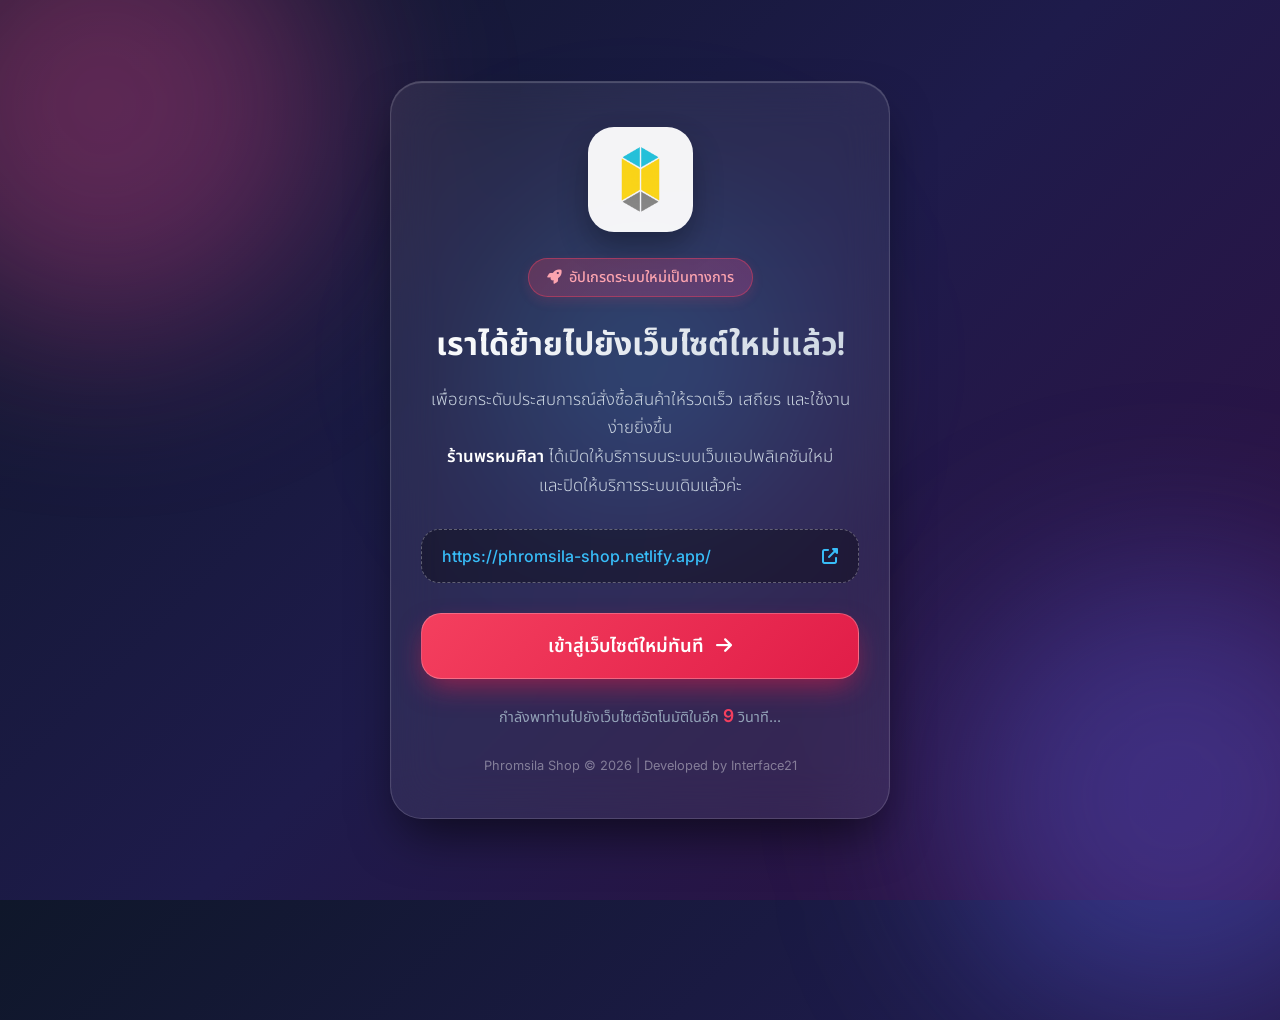
<file: index.html>
<!DOCTYPE html>
<html lang="th">
<head>
  <base target="_top">
  <meta charset="utf-8">
  <meta name="viewport" content="width=device-width, initial-scale=1, maximum-scale=1, user-scalable=no">
  <title>Phromsila Shop - ย้ายไปยังเว็บไซต์ใหม่</title>
  <link rel="icon" type="image/png" href="phromsila-logo.png?v=2">
  <link href="https://fonts.googleapis.com/css2?family=Inter:wght@300;400;500;600;700&family=Noto+Sans+Thai:wght@300;400;500;600;700&display=swap" rel="stylesheet">
  <link rel="stylesheet" href="https://cdnjs.cloudflare.com/ajax/libs/font-awesome/6.4.0/css/all.min.css">
  <style>
    * {
      box-sizing: border-box;
    }

    body {
      margin: 0;
      padding: 0;
      min-height: 100vh;
      display: flex;
      align-items: center;
      justify-content: center;
      background: linear-gradient(135deg, #0f172a 0%, #1e1b4b 50%, #311042 100%);
      font-family: 'Inter', 'Noto Sans Thai', sans-serif;
      color: #ffffff;
      overflow: hidden;
      position: relative;
    }

    /* Animated background blobs for rich aesthetics */
    .blob {
      position: absolute;
      width: 450px;
      height: 450px;
      border-radius: 50%;
      filter: blur(90px);
      z-index: 1;
      animation: float 12s infinite alternate ease-in-out;
    }

    .blob-1 {
      top: -120px;
      left: -120px;
      background: rgba(236, 72, 153, 0.35);
    }

    .blob-2 {
      bottom: -120px;
      right: -120px;
      background: rgba(99, 102, 241, 0.35);
    }

    .blob-3 {
      top: 40%;
      left: 50%;
      transform: translate(-50%, -50%);
      width: 300px;
      height: 300px;
      background: rgba(56, 189, 248, 0.2);
    }

    @keyframes float {
      0% { transform: translate(0, 0) scale(1); }
      100% { transform: translate(60px, 60px) scale(1.15); }
    }

    .migration-container {
      position: relative;
      z-index: 10;
      width: 92%;
      max-width: 540px;
      padding: 20px;
    }

    .glass-card {
      background: rgba(255, 255, 255, 0.07);
      backdrop-filter: blur(24px);
      -webkit-backdrop-filter: blur(24px);
      border: 1px solid rgba(255, 255, 255, 0.15);
      border-radius: 32px;
      padding: 45px 30px;
      text-align: center;
      box-shadow: 0 25px 50px -12px rgba(0, 0, 0, 0.6), inset 0 1px 1px rgba(255, 255, 255, 0.2);
      animation: zoomIn 0.7s cubic-bezier(0.16, 1, 0.3, 1);
    }

    @keyframes zoomIn {
      0% { opacity: 0; transform: scale(0.9) translateY(30px); }
      100% { opacity: 1; transform: scale(1) translateY(0); }
    }

    .logo-container {
      margin-bottom: 22px;
    }

    .shop-logo {
      width: 105px;
      height: 105px;
      border-radius: 26px;
      object-fit: contain;
      background: rgba(255, 255, 255, 0.95);
      padding: 12px;
      box-shadow: 0 15px 30px rgba(0, 0, 0, 0.3);
      animation: pulse 3s infinite ease-in-out;
    }

    @keyframes pulse {
      0%, 100% { transform: scale(1); }
      50% { transform: scale(1.06); }
    }

    .badge-notice {
      display: inline-flex;
      align-items: center;
      gap: 8px;
      background: linear-gradient(135deg, rgba(244, 63, 94, 0.25), rgba(236, 72, 153, 0.25));
      border: 1px solid rgba(244, 63, 94, 0.45);
      color: #fda4af;
      padding: 8px 18px;
      border-radius: 50px;
      font-size: 0.9rem;
      font-weight: 500;
      margin-bottom: 24px;
      box-shadow: 0 4px 12px rgba(244, 63, 94, 0.15);
    }

    .title {
      font-size: 2rem;
      font-weight: 700;
      margin: 0 0 16px 0;
      background: linear-gradient(135deg, #ffffff 0%, #cbd5e1 100%);
      -webkit-background-clip: text;
      -webkit-text-fill-color: transparent;
    }

    .description {
      font-size: 1.05rem;
      line-height: 1.7;
      color: #cbd5e1;
      margin: 0 0 30px 0;
      font-weight: 300;
    }

    .description strong {
      color: #ffffff;
      font-weight: 600;
    }

    .url-box {
      background: rgba(0, 0, 0, 0.35);
      border: 1px dashed rgba(255, 255, 255, 0.3);
      border-radius: 18px;
      padding: 16px 20px;
      margin-bottom: 30px;
      display: flex;
      align-items: center;
      justify-content: space-between;
      gap: 12px;
      cursor: pointer;
      transition: all 0.3s ease;
    }

    .url-box:hover {
      background: rgba(0, 0, 0, 0.55);
      border-color: #38bdf8;
      transform: translateY(-2px);
      box-shadow: 0 10px 20px rgba(0, 0, 0, 0.2);
    }

    .url-text {
      color: #38bdf8;
      font-weight: 500;
      font-size: 1rem;
      word-break: break-all;
      text-align: left;
    }

    .btn-redirect {
      display: flex;
      align-items: center;
      justify-content: center;
      gap: 12px;
      background: linear-gradient(135deg, #f43f5e 0%, #e11d48 100%);
      color: #ffffff;
      text-decoration: none;
      font-size: 1.15rem;
      font-weight: 600;
      padding: 18px 34px;
      border-radius: 20px;
      box-shadow: 0 12px 28px -6px rgba(225, 29, 72, 0.6);
      transition: all 0.3s ease;
      border: 1px solid rgba(255, 255, 255, 0.25);
    }

    .btn-redirect:hover {
      transform: translateY(-3px) scale(1.02);
      box-shadow: 0 18px 34px -6px rgba(225, 29, 72, 0.8);
      background: linear-gradient(135deg, #fb7185 0%, #f43f5e 100%);
    }

    .countdown-section {
      margin-top: 26px;
      font-size: 0.9rem;
      color: #94a3b8;
    }

    #timer {
      color: #f43f5e;
      font-weight: 600;
      font-size: 1.1rem;
    }

    .footer-note {
      margin-top: 30px;
      font-size: 0.8rem;
      color: rgba(255, 255, 255, 0.4);
    }
  </style>
</head>
<body>

  <!-- Background Blobs -->
  <div class="blob blob-1"></div>
  <div class="blob blob-2"></div>
  <div class="blob blob-3"></div>

  <div class="migration-container">
    <div class="glass-card">
      <div class="logo-container">
        <img src="phromsila-logo.png?v=2" alt="Phromsila Shop Logo" class="shop-logo">
      </div>
      
      <div class="badge-notice">
        <i class="fas fa-rocket"></i> อัปเกรดระบบใหม่เป็นทางการ
      </div>

      <h1 class="title">เราได้ย้ายไปยังเว็บไซต์ใหม่แล้ว!</h1>
      
      <p class="description">
        เพื่อยกระดับประสบการณ์สั่งซื้อสินค้าให้รวดเร็ว เสถียร และใช้งานง่ายยิ่งขึ้น <br>
        <strong>ร้านพรหมศิลา</strong> ได้เปิดให้บริการบนระบบเว็บแอปพลิเคชันใหม่<br>และปิดให้บริการระบบเดิมแล้วค่ะ
      </p>

      <div class="url-box" onclick="goToNewSite()" title="คลิกเพื่อไปยังเว็บไซต์ใหม่">
        <span class="url-text">https://phromsila-shop.netlify.app/</span>
        <i class="fas fa-external-link-alt" style="color: #38bdf8;"></i>
      </div>

      <a href="https://phromsila-shop.netlify.app/" class="btn-redirect">
        <span>เข้าสู่เว็บไซต์ใหม่ทันที</span>
        <i class="fas fa-arrow-right"></i>
      </a>

      <div class="countdown-section">
        <p>กำลังพาท่านไปยังเว็บไซต์อัตโนมัติในอีก <span id="timer">10</span> วินาที...</p>
      </div>

      <div class="footer-note">
        Phromsila Shop © 2026 | Developed by Interface21
      </div>
    </div>
  </div>

  <script>
    function goToNewSite() {
      window.location.href = "https://phromsila-shop.netlify.app/";
    }

    let timeLeft = 10;
    const timerElement = document.getElementById('timer');
    const countdownInterval = setInterval(() => {
      timeLeft--;
      if (timerElement) {
        timerElement.textContent = timeLeft;
      }
      if (timeLeft <= 0) {
        clearInterval(countdownInterval);
        goToNewSite();
      }
    }, 1000);
  </script>
</body>
</html>
</file>
